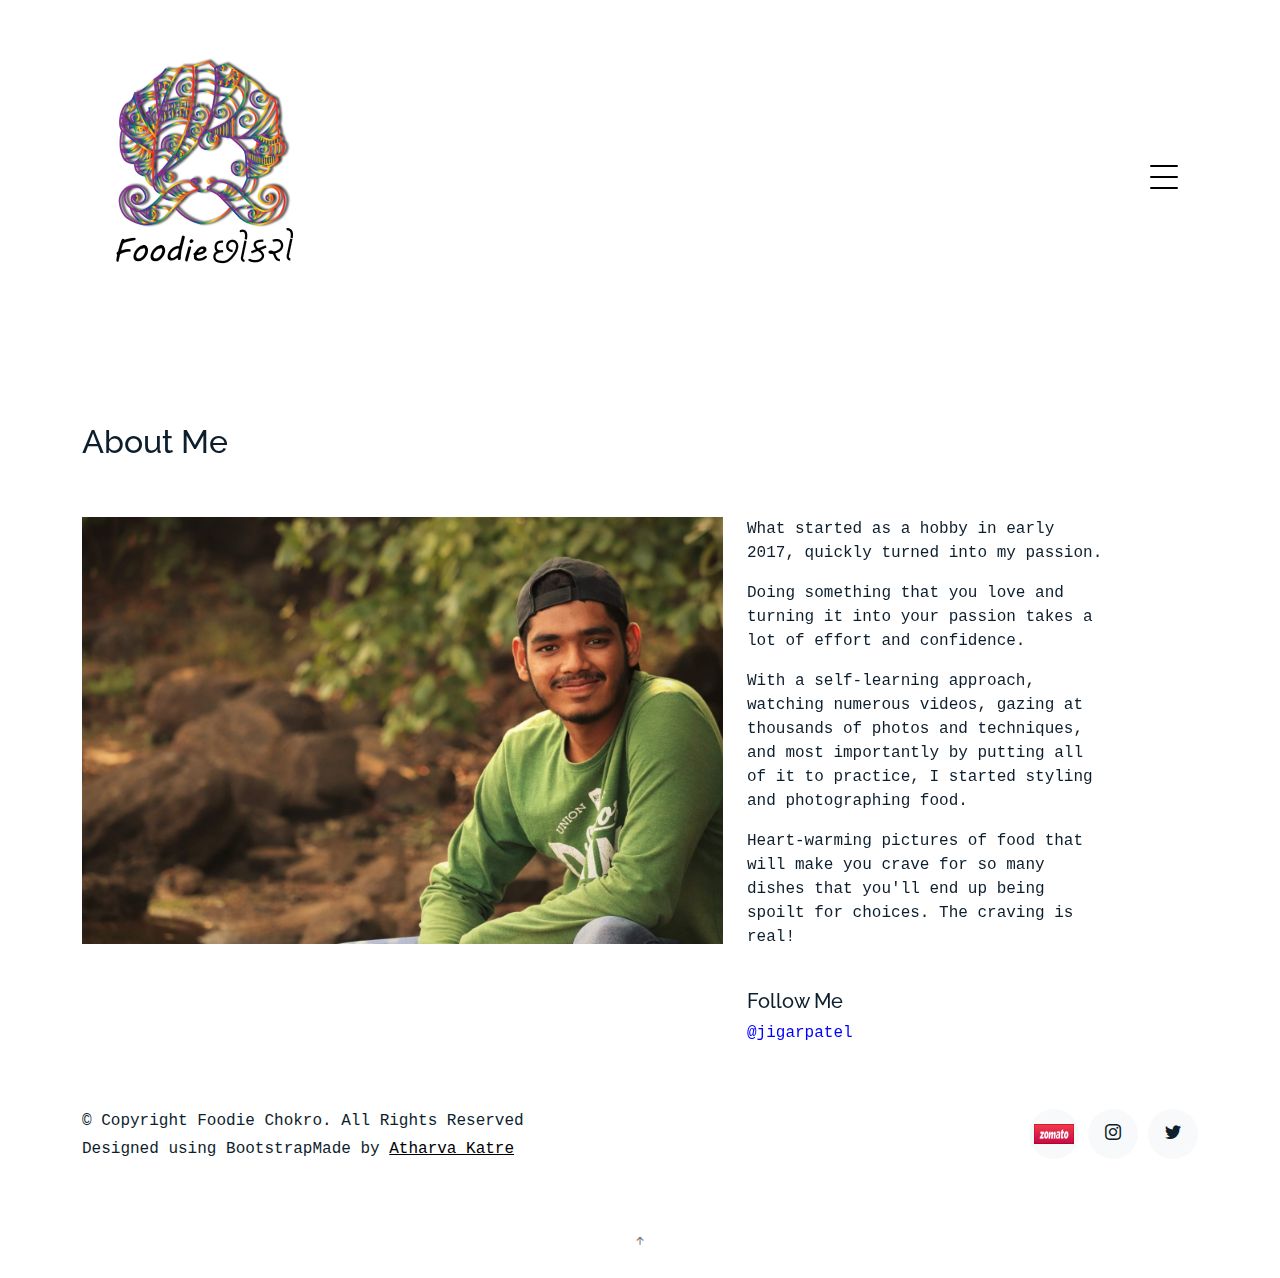
<file: about.html>
<!DOCTYPE html>
<html lang="en">

<head>
  <meta charset="utf-8">
  <meta content="width=device-width, initial-scale=1.0" name="viewport">

  <title>Foodie Chokro</title>
  <meta content="" name="description">
  <meta content="" name="keywords">

  <!-- Favicons -->
  <link href="assets/img/logo-circle.png" rel="icon">
  <link href="assets/img/apple-touch-icon.png" rel="apple-touch-icon">

  <!-- Google Fonts -->
  <link href="https://fonts.googleapis.com/css?family=https://fonts.googleapis.com/css?family=Inconsolata:400,500,600,700|Raleway:400,400i,500,500i,600,600i,700,700i" rel="stylesheet">

  <!-- Vendor CSS Files -->
  <link href="assets/vendor/aos/aos.css" rel="stylesheet">
  <link href="assets/vendor/bootstrap/css/bootstrap.min.css" rel="stylesheet">
  <link href="assets/vendor/bootstrap-icons/bootstrap-icons.css" rel="stylesheet">
  <link href="assets/vendor/swiper/swiper-bundle.min.css" rel="stylesheet">

  <!-- Template Main CSS File -->
  <link href="assets/css/style.css" rel="stylesheet">

  <!-- =======================================================
  * Template Name: MyPortfolio - v4.1.0
  * Template URL: https://bootstrapmade.com/myportfolio-bootstrap-portfolio-website-template/
  * Author: BootstrapMade.com
  * License: https://bootstrapmade.com/license/
  ======================================================== -->
</head>

<body>

  <!-- ======= Navbar ======= -->
  <div class="collapse navbar-collapse custom-navmenu" id="main-navbar">
    <div class="container py-2 py-md-5">
      <div class="row align-items-start">
        <div class="col-md-2">
          <ul class="custom-menu">
            <li class="active"><a href="/">Home</a></li>
            <li><a href="about.html">About Me</a></li>
            <li><a href="index.html#services">Services</a></li>
            <li><a href="https://www.instagram.com/_foodiechokro_/">Follow Us</a></li>
          </ul>
        </div>
        <div class="col-md-6 d-none d-md-block  mr-auto">
        </div>
        <div class="col-md-4 d-none d-md-block">
          <h3>Hire Me</h3>
          <p>Drop me a mail at <br> <a>foodiechokro@gmail.com</a> <br> or <br> +91 8097942339 (WhatsApp)</p>
        </div>
      </div>

    </div>
  </div>

  <nav class="navbar navbar-light custom-navbar">
    <div class="container">
      <a class="navbar-brand" href="index.html"><img class="img-fluid" src="assets/img/logo-circle.png"></a>
      <a href="#" class="burger" data-bs-toggle="collapse" data-bs-target="#main-navbar">
        <span></span>
      </a>
    </div>
  </nav>

  <main id="main">

    <section class="section pb-5">
      <div class="container">
        <div class="row mb-5 align-items-end">
          <div class="col-md-6" data-aos="fade-up">

            <h2>About Me</h2>
          </div>

        </div>

        <div class="row">
          <div class="col-md-4 ml-auto order-2" data-aos="fade-up">
            <p>What started as a hobby in early 2017, quickly turned into my passion.</p>
            <p>Doing something that you love and turning it into your passion takes a lot of effort and confidence.</p>
            <p>With a self-learning approach, watching numerous videos, gazing at thousands of photos and techniques, and most importantly by putting all of it to practice, I started styling and photographing food.</p>
            <p>Heart-warming pictures of food that will make you crave for so many dishes that you'll end up being spoilt for choices. The craving is real!</p>
            <br>
            <h5>Follow Me</h5>
            <p><a href="https://www.instagram.com/jigarpatel20/" style="color:blue">@jigarpatel</a></p>

          </div>

          <div class="col-md-7 mb-5 mb-md-0" data-aos="fade-up">
            <p><img src="assets/img/jigar.jpg" alt="Image" class="img-fluid"></p>
            
            <!-- <p><a href="#" class="readmore">Download my CV</a></p> -->
          </div>

        </div>

      </div>

    </section>

  </main><!-- End #main -->

  <!-- ======= Footer ======= -->
  <footer class="footer" role="contentinfo">
    <div class="container">
      <div class="row">
        <div class="col-sm-6">
          <p class="mb-1">&copy; Copyright Foodie Chokro. All Rights Reserved</p>
          <div class="credits">
            <!--
            All the links in the footer should remain intact.
            You can delete the links only if you purchased the pro version.
            Licensing information: https://bootstrapmade.com/license/
            Purchase the pro version with working PHP/AJAX contact form: https://bootstrapmade.com/buy/?theme=MyPortfolio
          -->
            Designed using BootstrapMade by <a href="https://www.linkedin.com/in/atharva-katre-563639177/"><u>Atharva Katre</u></a>
          </div>
        </div>
        <div class="col-sm-6 social text-md-end">
          <a href="https://zoma.to/u/36442547"><span class='icon'></span></a>
          <a href="https://www.instagram.com/_foodiechokro_/"><span class="bi bi-instagram"></span></a>
          <a href="https://twitter.com/_jigarpatel_"><span class="bi bi-twitter"></span></a>
        </div>
      </div>
    </div>
  </footer>

  <a href="#" class="back-to-top d-flex align-items-center justify-content-center"><i class="bi bi-arrow-up-short"></i></a>

  <!-- Vendor JS Files -->
  <script src="assets/vendor/aos/aos.js"></script>
  <script src="assets/vendor/bootstrap/js/bootstrap.bundle.min.js"></script>
  <script src="assets/vendor/isotope-layout/isotope.pkgd.min.js"></script>
  <script src="assets/vendor/php-email-form/validate.js"></script>
  <script src="assets/vendor/swiper/swiper-bundle.min.js"></script>

  <!-- Template Main JS File -->
  <script src="assets/js/main.js"></script>

</body>

</html>
</file>
<file: assets/css/style.css>
/**
* Template Name: MyPortfolio - v4.1.0
* Template URL: https://bootstrapmade.com/myportfolio-bootstrap-portfolio-website-template/
* Author: BootstrapMade.com
* License: https://bootstrapmade.com/license/
*/

/*--------------------------------------------------------------
# General
--------------------------------------------------------------*/
body {
  font-family: "Inconsolata", monospace;
  color: #0d1e2d;
}

a {
  color: #777;
  text-decoration: none;
}

a:hover {
  color: #000;
}

h1, h2, h3, h4, h5, h6, .font-heading {
  font-family: "Raleway", sans-serif;
}

.section {
  padding: 7rem 0;
}

.filters a {
  text-decoration: none;
  color: #000;
  display: inline-block;
  padding-left: 10px;
  padding-right: 10px;
  position: relative;
}

.filters a:hover, .filters a:focus, .filters a:active {
  text-decoration: none;
}

.filters a:hover:before {
  content: "";
  position: absolute;
  left: 10px;
  right: 10px;
  bottom: 0;
  height: 1px;
  background-color: #000;
}

.filters a.active {
  color: #000;
}

.filters a.active:before {
  content: "";
  position: absolute;
  left: 10px;
  right: 10px;
  bottom: 0;
  height: 1px;
  background-color: #000;
}

.item {
  border: none;
  margin-bottom: 30px;
}

.item .item-wrap {
  display: block;
  position: relative;
  overflow: hidden;
}

.item .item-wrap:after {
  z-index: 2;
  position: absolute;
  content: "";
  top: 0;
  left: 0;
  right: 0;
  bottom: 0;
  background: rgba(0, 0, 0, 0.4);
  visibility: hidden;
  opacity: 0;
  transition: .3s all ease-in-out;
}

.item .item-wrap img {
  transition: .3s transform ease;
  transform: scale(1);
}

.item .item-wrap > .work-info {
  position: absolute;
  top: 50%;
  width: 100%;
  text-align: center;
  z-index: 3;
  transform: translateY(-50%);
  color: #fff;
  opacity: 0;
  visibility: hidden;
  margin-top: 20px;
  transition: .3s all ease;
}

.item .item-wrap > .work-info h3 {
  font-size: 20px;
  margin-bottom: 0;
}

.item .item-wrap > .work-info span {
  font-size: 14px;
  text-transform: uppercase;
  letter-spacing: .2rem;
}

.item .item-wrap:hover {
  text-decoration: none;
}

.item .item-wrap:hover img {
  transform: scale(1.05);
}

.item .item-wrap:hover:after {
  opacity: 1;
  visibility: visible;
}

.item .item-wrap:hover .work-info {
  margin-top: 0px;
  opacity: 1;
  visibility: visible;
}

.testimonial-wrap {
  padding: 50px 50px 80px 50px;
  background: #eceff2;
}

.testimonial-wrap .testimonial {
  text-align: center;
  max-width: 500px;
  margin: 0 auto;
}

.testimonial-wrap .testimonial img {
  border-radius: 50%;
  width: 120px;
  margin: 0 auto 30px auto;
}

.testimonial-wrap .testimonial blockquote p {
  font-size: 20px;
}

.h3 {
  font-size: 20px;
}

.h4 {
  font-size: 16px;
}

.heading {
  font-size: 28px;
}

.readmore {
  display: inline-block;
  border: 1px solid #000;
  padding: 10px 15px;
  font-size: 12px;
  text-transform: uppercase;
  color: #000;
  transition: .2s all ease;
  font-weight: 700;
}

.readmore:active, .readmore:focus, .readmore:hover {
  outline: none;
}

.readmore:hover {
  color: #fff;
  text-decoration: none;
  background: #000;
}

.testimonials-slider .swiper-pagination {
  margin-top: -60px;
  position: relative;
}

.testimonials-slider .swiper-pagination .swiper-pagination-bullet {
  width: 12px;
  height: 12px;
  background-color: rgba(13, 30, 45, 0.3);
  opacity: 1;
}

.testimonials-slider .swiper-pagination .swiper-pagination-bullet-active {
  background-color: rgba(13, 30, 45, 0.6);
}

.sticky-content {
  position: sticky;
  position: -webkit-sticky;
  top: 0;
  /* required */
}

.list-line li {
  margin-bottom: 10px;
  position: relative;
  padding-left: 30px;
}

.list-line li:before {
  content: "";
  position: absolute;
  left: 0;
  top: .7rem;
  width: 10px;
  height: 2px;
  background: #000;
}

.form-control {
  border-radius: 0;
  background: #f8f9fa;
  border: 1px solid transparent;
  padding-top: 10px !important;
  padding-bottom: 10px !important;
}

.form-control:active, .form-control:focus {
  background: #eff1f4;
  outline: none;
  box-shadow: none;
  border: 1px solid transparent;
}

.custom-progress {
  height: 7px;
  border-radius: 0;
}

.custom-progress .progress-bar {
  background: #000;
}

/* Services */
.services i {
  font-size: 40px;
}

.services h4 {
  padding-top: 10px;
}

/* Contact Form */
.php-email-form .error-message {
  display: none;
  color: #fff;
  background: #ed3c0d;
  text-align: left;
  padding: 15px;
  font-weight: 600;
}

.php-email-form .error-message br + br {
  margin-top: 25px;
}

.php-email-form .sent-message {
  display: none;
  color: #fff;
  background: #18d26e;
  text-align: center;
  padding: 15px;
  font-weight: 600;
}

.php-email-form .loading {
  display: none;
  background: #fff;
  text-align: center;
  padding: 15px;
}

.php-email-form .loading:before {
  content: "";
  display: inline-block;
  border-radius: 50%;
  width: 24px;
  height: 24px;
  margin: 0 10px -6px 0;
  border: 3px solid #18d26e;
  border-top-color: #eee;
  -webkit-animation: animate-loading 1s linear infinite;
  animation: animate-loading 1s linear infinite;
}

@-webkit-keyframes animate-loading {
  0% {
    transform: rotate(0deg);
  }
  100% {
    transform: rotate(360deg);
  }
}

@keyframes animate-loading {
  0% {
    transform: rotate(0deg);
  }
  100% {
    transform: rotate(360deg);
  }
}

/*--------------------------------------------------------------
# Header
--------------------------------------------------------------*/
/* Custom Navmenu */
.custom-navmenu {
  background: #0d1e2d;
}

.custom-navmenu .custom-menu, .custom-navmenu .custom-menu li {
  padding: 0;
  margin: 0;
  list-style: none;
}

.custom-navmenu .custom-menu li {
  margin-bottom: 0;
  font-size: 20px;
}

.custom-navmenu .custom-menu li a {
  color: #fff;
  padding: 10px 0 !important;
}

.custom-navmenu .custom-menu li a:hover {
  text-decoration: none;
}

.custom-navmenu .custom-menu li.active a {
  text-decoration: underline;
}

.custom-navmenu h3 {
  font-size: 20px;
  color: #fff;
}

.custom-navmenu p {
  color: rgba(255, 255, 255, 0.6);
}

.custom-navmenu a {
  color: rgba(255, 255, 255, 0.7);
}

.custom-navmenu a:hover {
  color: #fff;
}

/* Custom Navbar */
.custom-navbar {
  padding-top: 50px;
  width: 100%;
}

@media (max-width: 780px) {
  .custom-navbar > .container {
    padding-right: 0;
    padding-left: 0;
  }
}

.custom-navbar .navbar-brand {
  font-size: 1.7rem;
}

/* Burger */
.burger {
  width: 28px;
  height: 32px;
  cursor: pointer;
  margin-right: 20px;
  position: relative;
}

.burger:before, .burger span, .burger:after {
  width: 100%;
  height: 2px;
  display: block;
  background: #000;
  border-radius: 2px;
  position: absolute;
  opacity: 1;
}

.burger:before, .burger:after {
  transition: top 0.35s cubic-bezier(0.23, 1, 0.32, 1), transform 0.35s cubic-bezier(0.23, 1, 0.32, 1), opacity 0.35s cubic-bezier(0.23, 1, 0.32, 1), background-color 1.15s cubic-bezier(0.86, 0, 0.07, 1);
  -webkit-transition: top 0.35s cubic-bezier(0.23, 1, 0.32, 1), -webkit-transform 0.35s cubic-bezier(0.23, 1, 0.32, 1), opacity 0.35s cubic-bezier(0.23, 1, 0.32, 1), background-color 1.15s cubic-bezier(0.86, 0, 0.07, 1);
  content: "";
}

.burger:before {
  top: 4px;
}

.burger span {
  top: 15px;
}

.burger:after {
  top: 26px;
}

/* Hover */
.burger:hover:before {
  top: 7px;
}

.burger:hover:after {
  top: 23px;
}

/* Click */
.burger.active span {
  opacity: 0;
}

.burger.active:before, .burger.active:after {
  top: 40%;
}

.burger.active:before {
  transform: rotate(45deg);
}

.burger.active:after {
  transform: rotate(-45deg);
}

.burger:focus {
  outline: none;
}

/*--------------------------------------------------------------
# Footer
--------------------------------------------------------------*/
.footer {
  padding: 0 0 4rem 0;
}

.footer a {
  color: #000;
}

.social a {
  display: inline-block;
  width: 50px;
  height: 50px;
  border-radius: 50%;
  background: #f8f9fa;
  position: relative;
  text-align: center;
  color: #0d1e2d;
}

.social a span {
  display: inline-block;
  left: 50%;
  position: absolute;
  top: 50%;
  transform: translate(-50%, -50%);
}

.social a:hover {
  color: #000;
}

/*zomato icon*/
.icon {
  background: url('../img/zomato.png');
  height: 20px;
  width: 40px;
  display: block;
}
</file>
